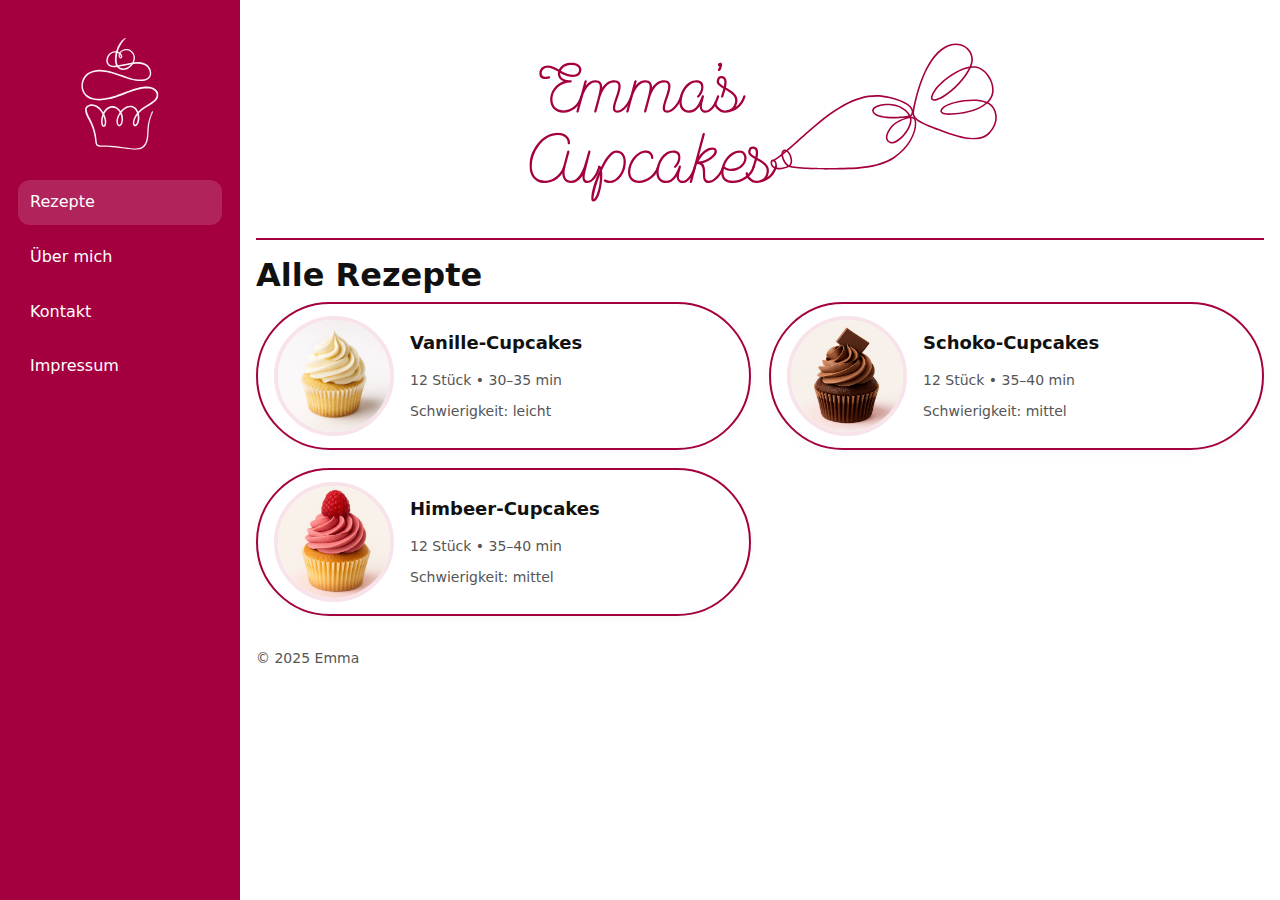
<file: index.html>
<!doctype html>
<html lang="de">
<head>
  <meta charset="utf-8" />
  <title>Emma’s Cupcakes – Rezepte</title>
  <meta name="viewport" content="width=device-width, initial-scale=1" />
  <meta name="description" content="Süße, einfache Cupcake-Rezepte mit Mengenrechner." />
  <link rel="icon" href="favicon.ico" sizes="any">
  <link rel="icon" type="image/png" sizes="32x32" href="favicon-32.png">
  <link rel="apple-touch-icon" href="apple-touch-icon.png">
  <link rel="stylesheet" href="styles.css" />
  <meta name="theme-color" content="#a40040">
</head>
<body class="layout">

  <!-- Sidebar (links) -->
  <aside class="sidebar" id="sidebar" aria-label="Hauptmenü">
      <div class="sidebrand" aria-hidden="true">
        <img src="images/cupcake.svg" alt="" />
      </div>
    <nav class="sidenav">
      <a class="active" href="index.html">Rezepte</a>
      <a href="about.html">Über mich</a>
      <a href="kontakt.html">Kontakt</a>
      <a href="kontakt.html#impressum">Impressum</a>
    </nav>
  </aside>

  <!-- Topbar, mobile Geräte (Hamburger & mittiges Icon) -->
  <header class="topbar">
    <button class="hamburger" aria-controls="sidebar" aria-expanded="false" aria-label="Menü öffnen">☰</button>
    <img class="topbar-icon" src="images/cupcake.svg" alt="Emma’s Cupcakes" />
    <span class="topbar-spacer" aria-hidden="true"></span>
  </header>

  <!-- Inhalt (rechts) -->
  <div class="content">
    <div class="hero">
      <img class="hero-logo" src="images/logo.svg" alt="Emma’s Cupcakes" />
      <div class="hero-divider"></div>
    </div>

    <main class="wrap">
      <section id="rezepte">
        <h1>Alle Rezepte</h1>
        <div id="grid" class="grid" aria-live="polite"></div>
        <noscript><p>Bitte JavaScript aktivieren, um die Rezepte zu sehen.</p></noscript>
      </section>
    </main>

    <footer class="wrap small">© 2025 Emma</footer>
  </div>

  <script src="app.js"></script>
  <script>
    // Karten rendern
    if (typeof renderIndex === "function") renderIndex();

    // Mobile Geräte: Sidebar ein- & ausblenden
    const btn = document.querySelector('.hamburger');
    const bar = document.getElementById('sidebar');
    if (btn && bar) {
      btn.addEventListener('click', () => {
        const open = bar.classList.toggle('open');
        btn.setAttribute('aria-expanded', open);
      });
    }
  </script>
</body>
</html>
</file>
<file: styles.css>
/* Allgemein */
:root{
  --accent:#a40040;     /* Akzentfarbe */
  --tint:#f8e3ea;       /* zartes Rosa */
  --ink:#111;           /* Text */
  --muted:#ece7ea;      /* feine Linien */
  --radius:16px;
  --gap:18px;
  --max:1100px;
  --sidebar:240px;      /* Sidebarbreite Desktop */
}

/* Basis */
*{box-sizing:border-box}
html{scroll-behavior:smooth}
body{
  margin:0;
  font:16px/1.55 system-ui,-apple-system,Segoe UI,Roboto,Arial,sans-serif;
  color:var(--ink);
  background:#fff;
}
img{max-width:100%; display:block}
.wrap{max-width:var(--max); margin:auto; padding:16px}
.small{font-size:14px; color:#555}
h1,h2,h3{line-height:1.2; margin:0 0 8px}
h1{font-size:clamp(22px,3.5vw,32px)}
h2{font-size:clamp(18px,2.6vw,24px)}
h3{font-size:18px}
p{margin:0 0 12px}
.meta{color:#555; font-size:14px}
:focus-visible{outline:2px solid var(--accent); outline-offset:2px}

/* Grid Layout */
.layout{
  display:grid;
  grid-template-columns: var(--sidebar) 1fr;
  min-height:100dvh;
}

/* Sidebar (links) */
.sidebar{
  position:sticky; top:0; height:100dvh;
  background:var(--accent); color:#fff;
  padding:22px 18px;
  display:flex; flex-direction:column;
}
.sidenav{display:flex; flex-direction:column; gap:10px; margin-top:6px}
.sidenav a{
  color:#fff; text-decoration:none;
  padding:10px 12px; border-radius:12px;
}
.sidenav a:hover, .sidenav a:focus-visible, .sidenav a.active{
  background:rgba(255,255,255,.14);
}

/* Content (rechts) */
.content{min-width:0;}

/* Großer Logo-Bereich (Desktop) */
.hero{padding:16px 16px 0 16px}
.hero-logo{
  height:200px;           
  width:auto;
  margin:8px auto 14px auto;
}
.hero-divider{
  height:2px; background:var(--accent);
  max-width:var(--max); margin:0 auto;
}

/* Mobile Topbar */
.topbar{
  display:none;                
  position:sticky; top:0; z-index:20;
  background:var(--accent); color:#fff;
  height:80px;                  
  padding:0 12px;
  align-items:center; justify-content:space-between;
}
.hamburger{
  background:transparent; border:0; color:#fff;
  font-size:24px; line-height:1;
  width:60px; height:60px;
  display:flex; align-items:center; justify-content:flex-start;
  padding:0;
}
.topbar-icon{ height:60px; width:auto; display:block; }
.topbar-spacer{ width:60px; height:60px; }

/* Grid */
.grid{
  display:grid;
  gap:var(--gap);
  grid-template-columns:repeat(auto-fit, minmax(380px, 1fr));
  max-width:1200px;
  margin-inline:auto;
}

/* Karte (als <a>) */
.card{
  background:#fff;
  border:2px solid var(--accent);
  border-radius:999px;
  padding:12px 16px;
  display:grid;
  grid-template-columns:120px minmax(0,1fr);
  gap:16px; align-items:center;
  box-shadow:0 2px 10px rgba(0,0,0,.04);
  overflow:hidden;

  /* Link-Optik */
  text-decoration:none;
  color:inherit;
  cursor:pointer;
}
.card img{
  width:120px; height:120px; object-fit:cover;
  border-radius:50%;
  border:4px solid var(--tint);
}
.card-body{ 
    display:flex; 
    flex-direction:column; 
    gap:8px 
}
.card-body .meta{
  margin: 0 0 4px;  
}
.card-body .meta-diff{
  margin: 0;         
  line-height: 1.25; 
}
/* sanfter Übergang */
.card{ transition: transform .15s ease, box-shadow .15s ease, border-color .15s ease; }

/* Hover (und Tastaturfokus gleich behandeln) */
.card:hover,
.card:focus-visible{
  transform: translateY(-3px);         
  border-color: var(--accent);          
  box-shadow: 0 12px 28px rgba(164,0,64,.24); 
}

/* Fokusrahmen */
.card:focus-visible{
  outline: 2px solid var(--accent);
  outline-offset: 2px;
}

.card:active{ transform:translateY(1px); }

/* Buttons */
.btn{
  display:inline-flex; align-items:center;
  padding:8px 12px;
  border:1.5px solid var(--accent);
  color:var(--accent); background:#fff;
  border-radius:10px; text-decoration:none; width:auto;
}
.btn:hover,.btn:focus-visible{ background:var(--tint); outline:2px solid transparent }

/* Responsive (Mobile) */
@media (max-width: 900px){
  :root { --topbarH: 80px; }            
  .layout{ grid-template-columns: 1fr; }
  .topbar{ display:flex; position:fixed; top:0; left:0; right:0; height:var(--topbarH); z-index:1000; }

  /* Sidebar unter der Topbar, off-canvas */
  .sidebar{
    position:fixed; inset:var(--topbarH) auto 0 0;
    width:min(84vw, 300px);
    transform:translateX(-100%);
    transition:transform .18s ease-out;
    box-shadow:0 10px 30px rgba(0,0,0,.25);
    padding:16px 14px;
    overflow:auto;
  }
  .sidebar.open{ transform:none; }

  /* Anordnung Inhalt */
  .content{ padding-top:var(--topbarH); margin-top:0; }

  /* Hero: mobile Darstellung */
  .hero{ padding:8px 0 0 0; }
  .hero-logo{
    width:70%;
    height:auto;
    max-height:140px;
    margin:0 auto 10px;
    display:block;
    object-fit:contain;
  }
  .hero-divider{ margin:0; }
}

/* Cupcake-Logo oben in Sidebar (nur Desktop) */
.sidebrand{
  display:flex;
  align-items:center;
  justify-content:center;
  padding:12px 0 10px;
  margin-bottom:10px;
}
.sidebrand img{
  height: 120px;          
  width:auto;
  opacity:.95;
}

/* Mobil Sidebar */
@media (max-width: 900px){
  .sidebrand{ display:none; }
}
</file>
